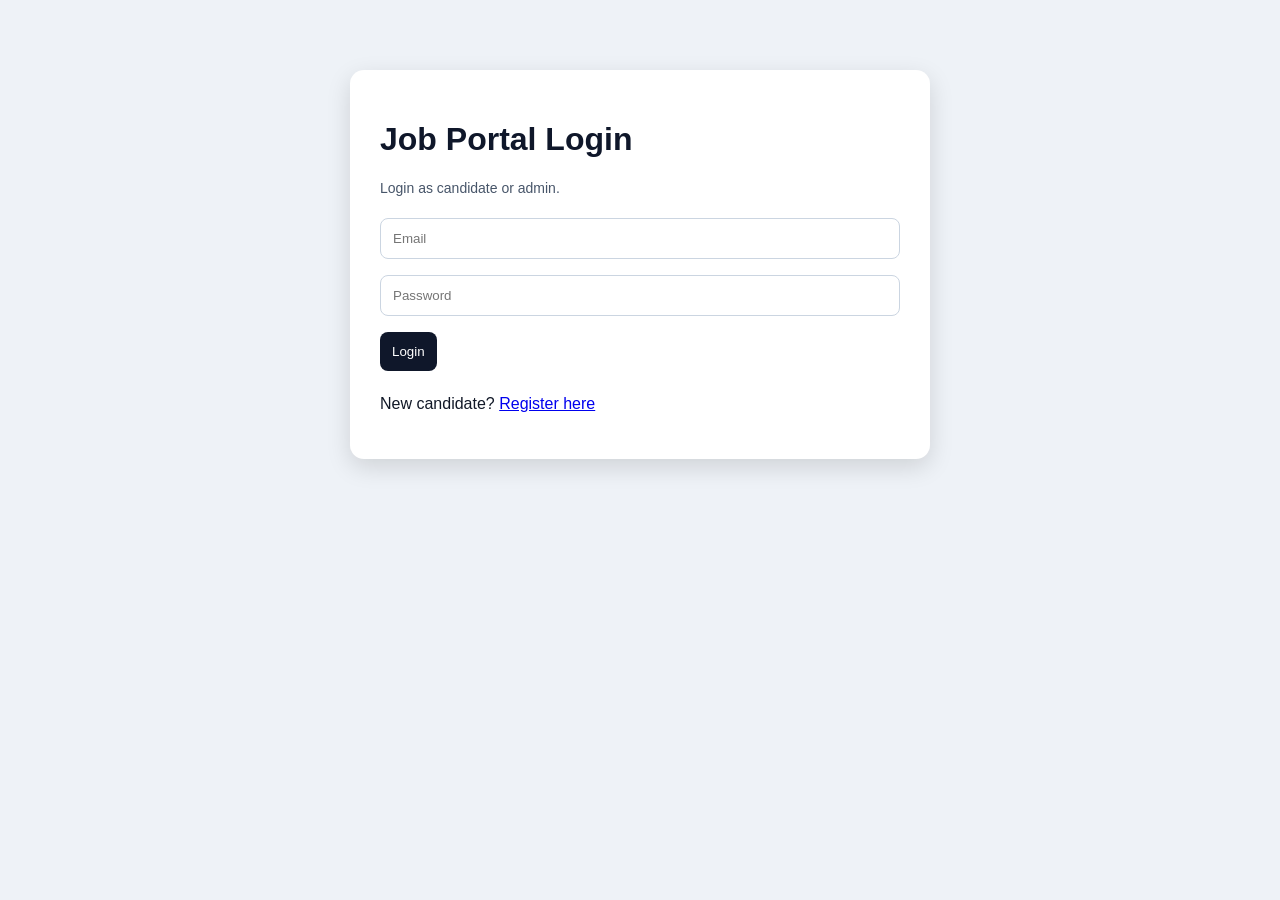
<file: job-portal-complete-executable/target/classes/static/index.html>
<!DOCTYPE html><html><head><title>Job Portal Login</title><link rel="stylesheet" href="style.css"></head><body><div class="box"><h1>Job Portal Login</h1><p class="small">Login as candidate or admin.</p><input id="email" placeholder="Email"><input id="password" type="password" placeholder="Password"><button onclick="login()">Login</button><p>New candidate? <a href="register.html">Register here</a></p></div><script src="script.js"></script></body></html>
</file>
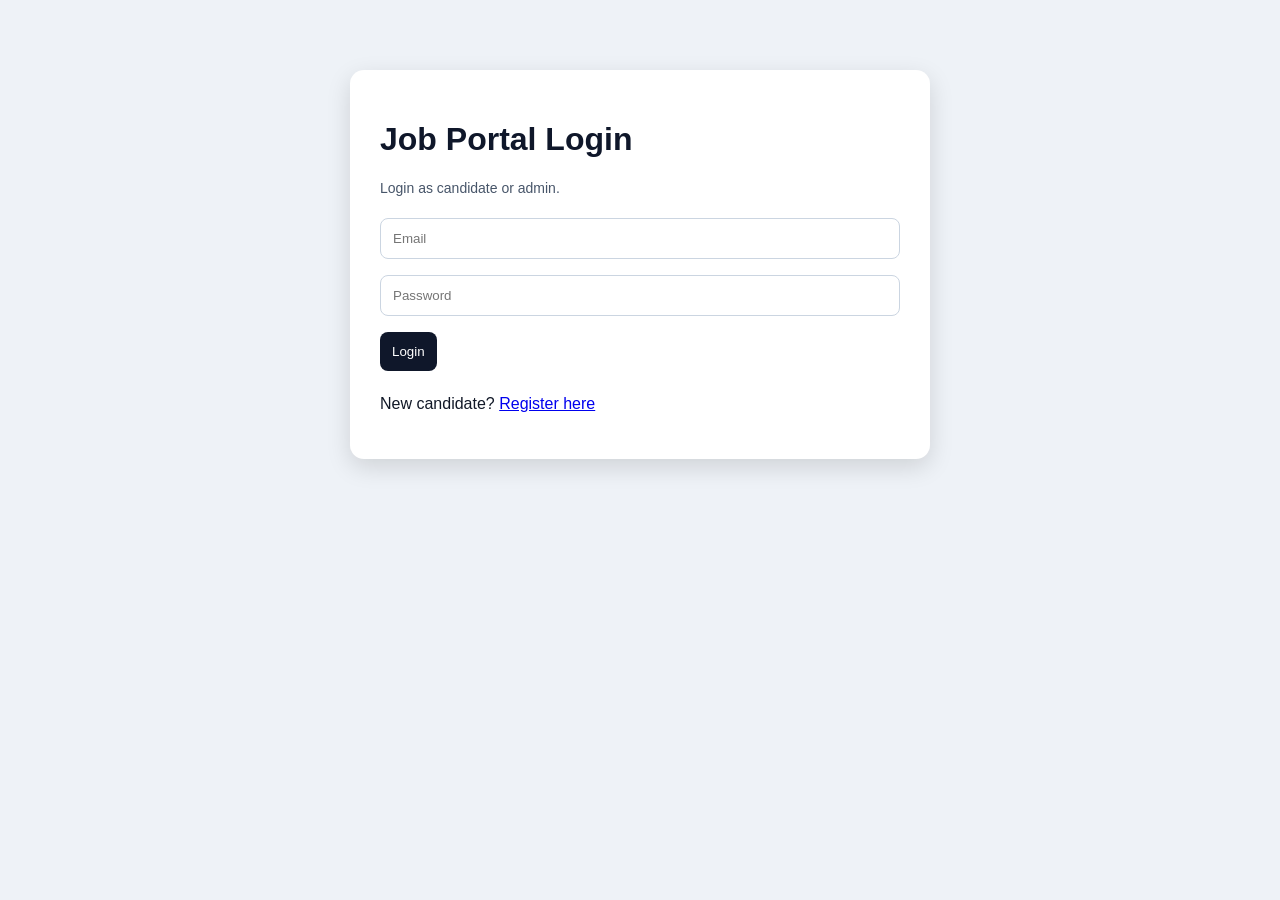
<file: job-portal-complete-executable/target/classes/static/apply.html>
<!DOCTYPE html><html><head><title>Apply Job</title><link rel="stylesheet" href="style.css"></head><body><div class="nav"><b>Apply Job</b><a href="dashboard.html">Back</a></div><div class="box"><h1>Apply for Job</h1><input id="applicantName" placeholder="Full Name"><input id="phone" placeholder="Phone Number"><input id="email" placeholder="Email"><input id="resume" type="file" accept=".pdf,.doc,.docx"><button onclick="submitApplication()">Submit Application</button></div><script src="script.js"></script><script>checkLogin();</script></body></html>
</file>
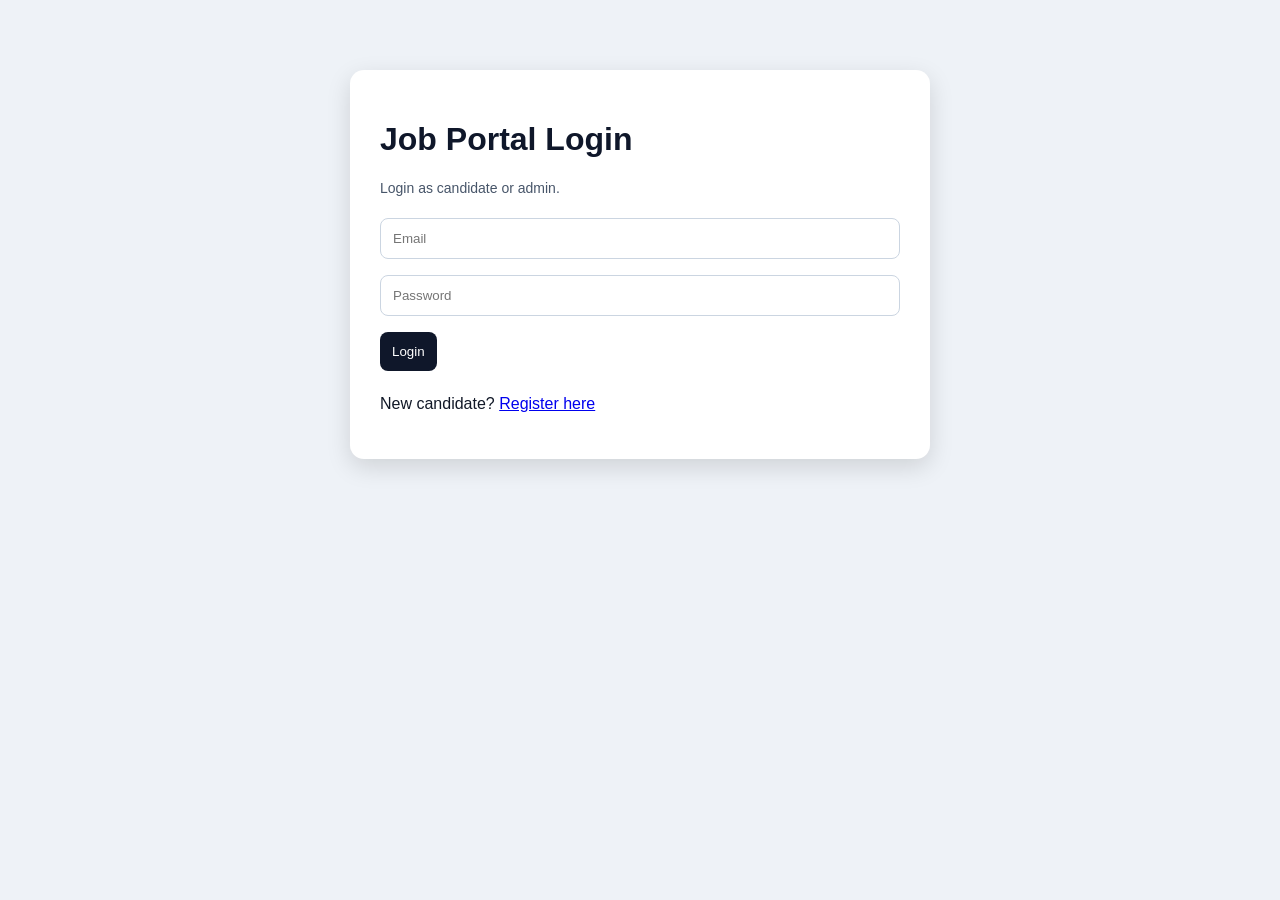
<file: job-portal-complete-executable/target/classes/static/dashboard.html>
<!DOCTYPE html><html><head><title>Candidate Dashboard</title><link rel="stylesheet" href="style.css"></head><body><div class="nav"><b>Candidate Dashboard</b><a href="dashboard.html">Jobs</a><a href="my-applications.html">My Applications</a><a href="index.html" onclick="logout()">Logout</a></div><div class="box wide"><h1>Search Jobs</h1><div class="row"><input id="keyword" placeholder="Search by role, location, job type"><button onclick="searchJobs()">Search</button><button onclick="loadJobs()">Show All</button></div><div id="jobs" class="grid"></div></div><script src="script.js"></script><script>checkLogin();loadJobs();</script></body></html>
</file>
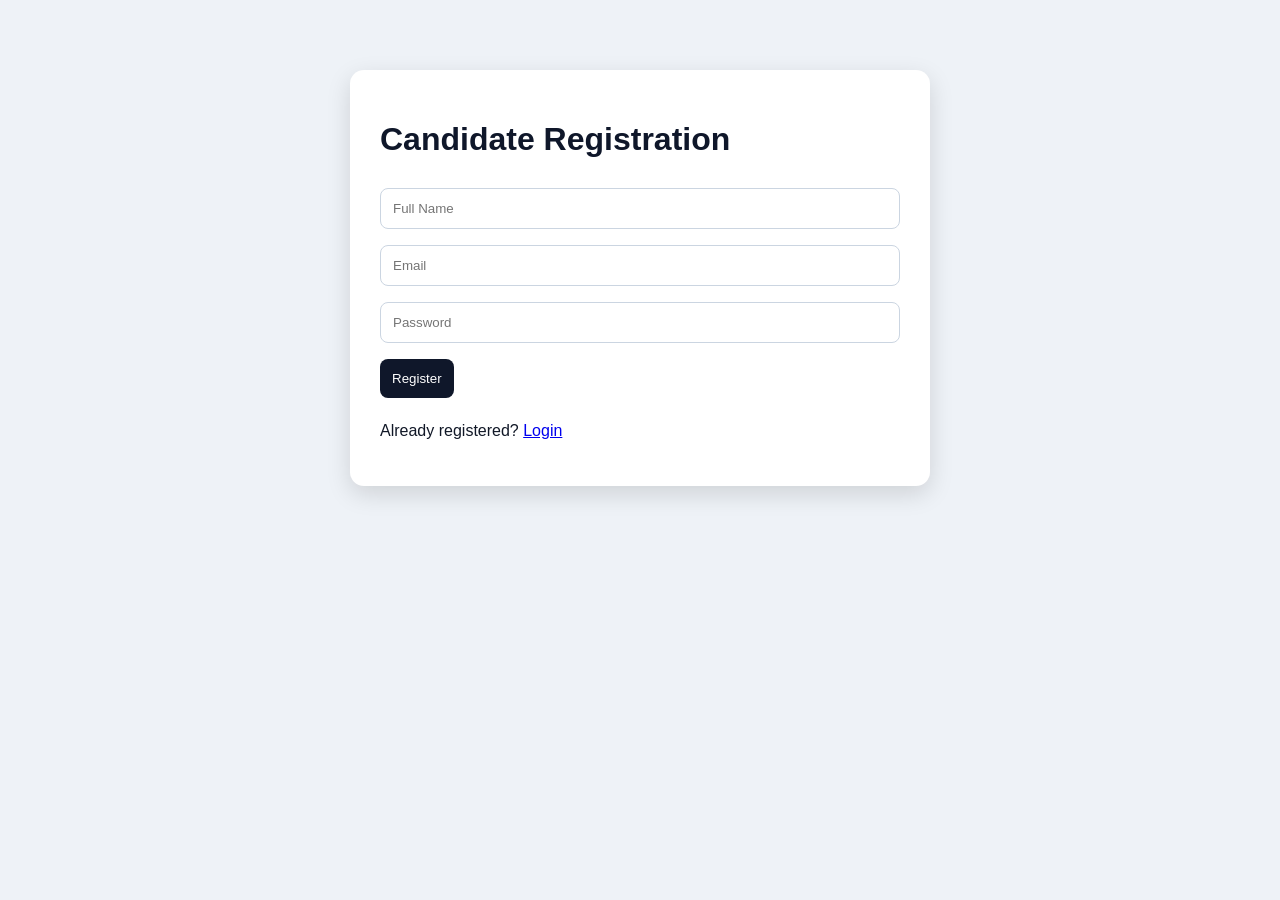
<file: job-portal-complete-executable/target/classes/static/register.html>
<!DOCTYPE html><html><head><title>Register</title><link rel="stylesheet" href="style.css"></head><body><div class="box"><h1>Candidate Registration</h1><input id="fullName" placeholder="Full Name"><input id="email" placeholder="Email"><input id="password" type="password" placeholder="Password"><button onclick="register()">Register</button><p>Already registered? <a href="index.html">Login</a></p></div><script src="script.js"></script></body></html>
</file>
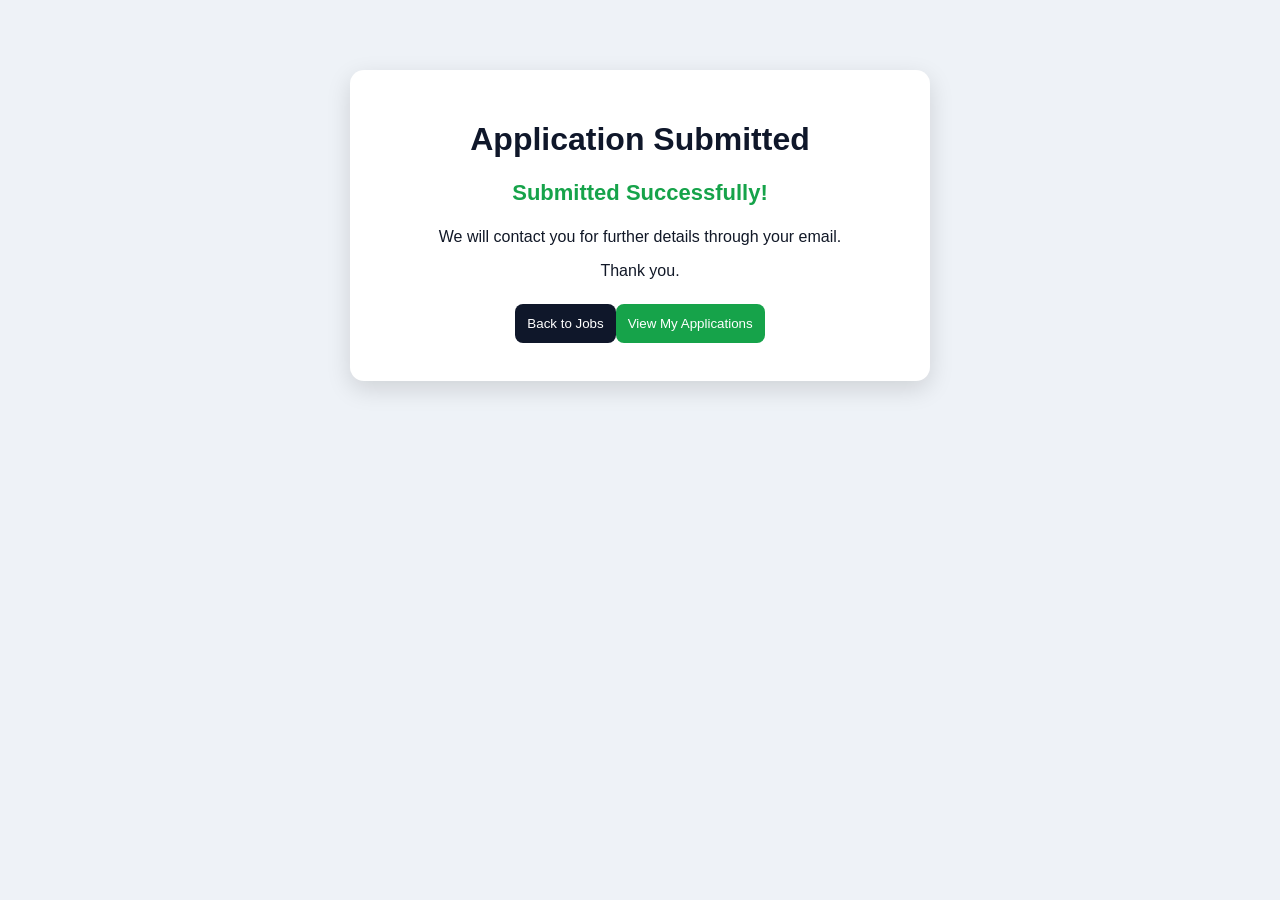
<file: job-portal-complete-executable/target/classes/static/success.html>
<!DOCTYPE html><html><head><title>Application Submitted</title><link rel="stylesheet" href="style.css"></head><body><div class="box center"><h1>Application Submitted</h1><p class="success">Submitted Successfully!</p><p>We will contact you for further details through your email.</p><p>Thank you.</p><a href="dashboard.html"><button>Back to Jobs</button></a><a href="my-applications.html"><button class="green">View My Applications</button></a></div></body></html>
</file>
<file: job-portal-complete-executable/target/classes/static/style.css>
body{font-family:Arial,sans-serif;background:#eef2f7;margin:0;color:#111827}.box{max-width:520px;margin:70px auto;background:white;padding:30px;border-radius:14px;box-shadow:0 8px 25px #0002}.wide{max-width:1100px}h1,h2{color:#0f172a}input,textarea,button{padding:12px;margin:8px 0;border-radius:8px;border:1px solid #cbd5e1}input,textarea{width:100%;box-sizing:border-box}button{background:#0f172a;color:white;cursor:pointer;border:0}.danger{background:#dc2626}.green{background:#16a34a}.nav{background:#0f172a;color:white;padding:16px 30px;display:flex;gap:20px;align-items:center}.nav a{color:white;text-decoration:none}.card{background:white;margin:15px 0;padding:18px;border-radius:12px;box-shadow:0 3px 14px #0001}.grid{display:grid;grid-template-columns:repeat(auto-fit,minmax(270px,1fr));gap:16px}.row{display:flex;gap:10px;flex-wrap:wrap}.row input{flex:1}.small{font-size:14px;color:#475569}table{width:100%;border-collapse:collapse;background:white}th,td{border:1px solid #e2e8f0;padding:10px;text-align:left}th{background:#f8fafc}.center{text-align:center}.success{font-size:22px;color:#16a34a;font-weight:bold}
</file>
